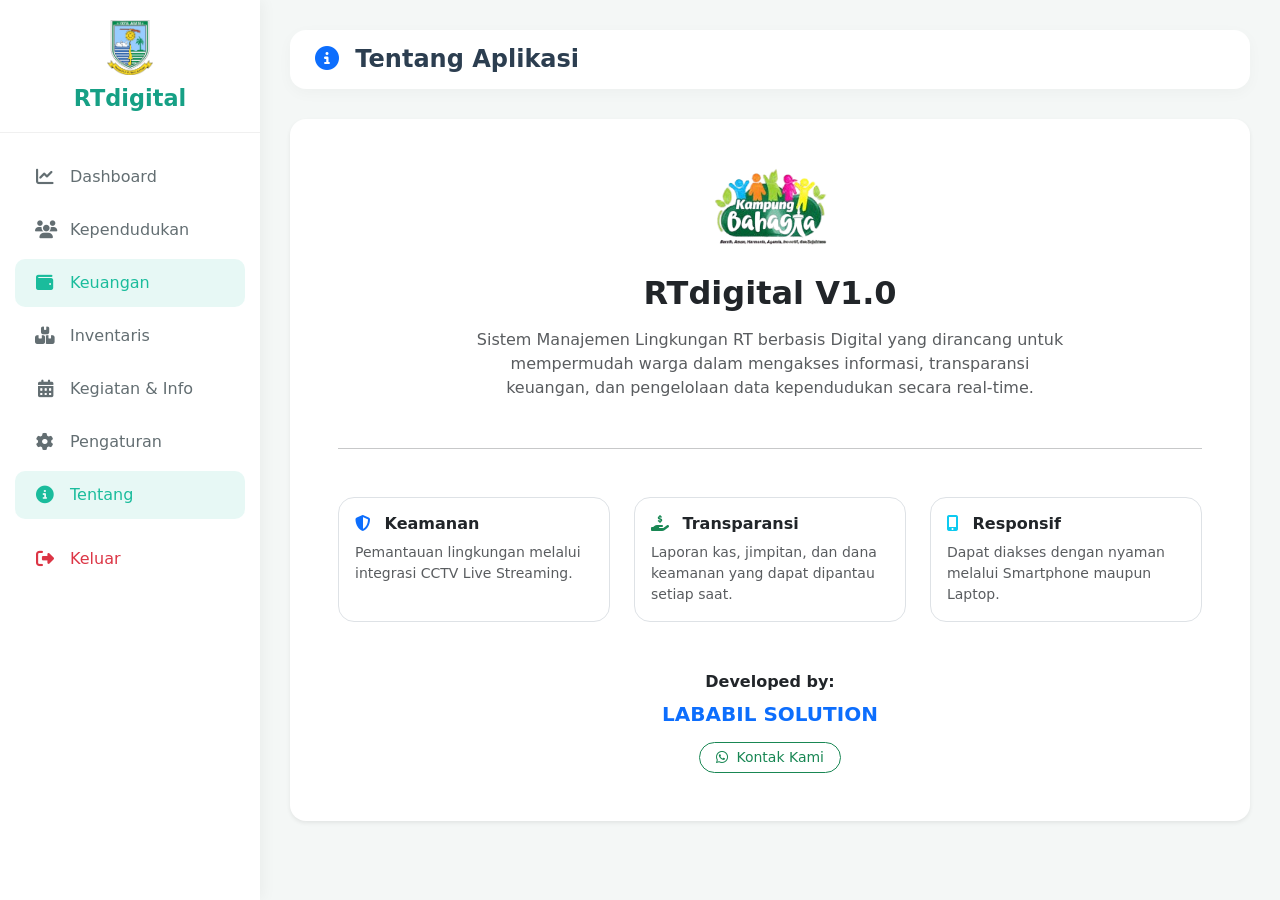
<file: about.html>
<!DOCTYPE html>
<html lang="id">
<head>
    <meta charset="UTF-8">
    <meta name="viewport" content="width=device-width, initial-scale=1.0">
    <title>Tentang Kami - RTdigital</title>
    <link href="https://cdn.jsdelivr.net/npm/bootstrap@5.3.0/dist/css/bootstrap.min.css" rel="stylesheet">
    <link rel="stylesheet" href="https://cdnjs.cloudflare.com/ajax/libs/font-awesome/6.4.0/css/all.min.css">
    <link rel="stylesheet" href="style.css">
</head>
<body>
    <button class="menu-toggle" id="menuBtn"><i class="fas fa-bars"></i></button>

    <nav class="sidebar" id="sidebar">
        <div class="sidebar-brand">
            <img src="image/jambi.png" alt="Logo">
            <h3>RTdigital</h3>
        </div>
        <div class="sidebar-menu">
            <a href="dashboard.html"><i class="fas fa-chart-line"></i> Dashboard</a>
            <a href="kependudukan.html"><i class="fas fa-users"></i> Kependudukan</a>
            <a href="keuangan.html" class="active"><i class="fas fa-wallet"></i> Keuangan</a>
            <a href="inventaris.html"><i class="fas fa-boxes"></i> Inventaris</a>
            <a href="kegiatan.html"><i class="fas fa-calendar-alt"></i> Kegiatan & Info</a>
            <a href="pengaturan.html"><i class="fas fa-cog"></i> Pengaturan</a>
            <a href="about.html" class="active"><i class="fas fa-info-circle"></i> Tentang</a>
            <a href="#" onclick="logout()" class="text-danger mt-3"><i class="fas fa-sign-out-alt"></i> Keluar</a>
        </div>
    </nav>

    <main class="main-content">
        <div class="top-bar">
            <h4><i class="fas fa-info-circle me-2 text-primary"></i> Tentang Aplikasi</h4>
        </div>

        <div class="card border-0 shadow-sm">
            <div class="card-body p-4 p-md-5 text-center">
                <img src="image/kb.png" alt="Logo" class="mb-4" style="width: 120px;">
                <h2 class="fw-bold mb-3">RTdigital V1.0</h2>
                <p class="text-muted mx-auto" style="max-width: 600px;">
                    Sistem Manajemen Lingkungan RT berbasis Digital yang dirancang untuk mempermudah warga dalam mengakses informasi, transparansi keuangan, dan pengelolaan data kependudukan secara real-time.
                </p>
                
                <hr class="my-5 opacity-25">

                <div class="row g-4 text-start">
                    <div class="col-md-4">
                        <div class="p-3 border rounded-4 h-100">
                            <h6 class="fw-bold"><i class="fas fa-shield-alt text-primary me-2"></i> Keamanan</h6>
                            <p class="small text-muted mb-0">Pemantauan lingkungan melalui integrasi CCTV Live Streaming.</p>
                        </div>
                    </div>
                    <div class="col-md-4">
                        <div class="p-3 border rounded-4 h-100">
                            <h6 class="fw-bold"><i class="fas fa-hand-holding-usd text-success me-2"></i> Transparansi</h6>
                            <p class="small text-muted mb-0">Laporan kas, jimpitan, dan dana keamanan yang dapat dipantau setiap saat.</p>
                        </div>
                    </div>
                    <div class="col-md-4">
                        <div class="p-3 border rounded-4 h-100">
                            <h6 class="fw-bold"><i class="fas fa-mobile-alt text-info me-2"></i> Responsif</h6>
                            <p class="small text-muted mb-0">Dapat diakses dengan nyaman melalui Smartphone maupun Laptop.</p>
                        </div>
                    </div>
                </div>

                <div class="mt-5">
                    <p class="mb-2 fw-bold text-dark">Developed by:</p>
                    <h5 class="text-primary fw-bold">LABABIL SOLUTION</h5>
                    <div class="d-flex justify-content-center gap-3 mt-3">
                        <a href="https://wa.me/628997499994" class="btn btn-outline-success btn-sm rounded-pill px-3">
                            <i class="fab fa-whatsapp me-1"></i> Kontak Kami
                        </a>
                    </div>
                </div>
            </div>
        </div>
    </main>

    <script>
        // Script untuk sidebar mobile
        const menuBtn = document.getElementById('menuBtn');
        const sidebar = document.getElementById('sidebar');
        if (menuBtn) {
            menuBtn.addEventListener('click', () => sidebar.classList.toggle('open'));
        }
    </script>
</body>
</html>
</file>
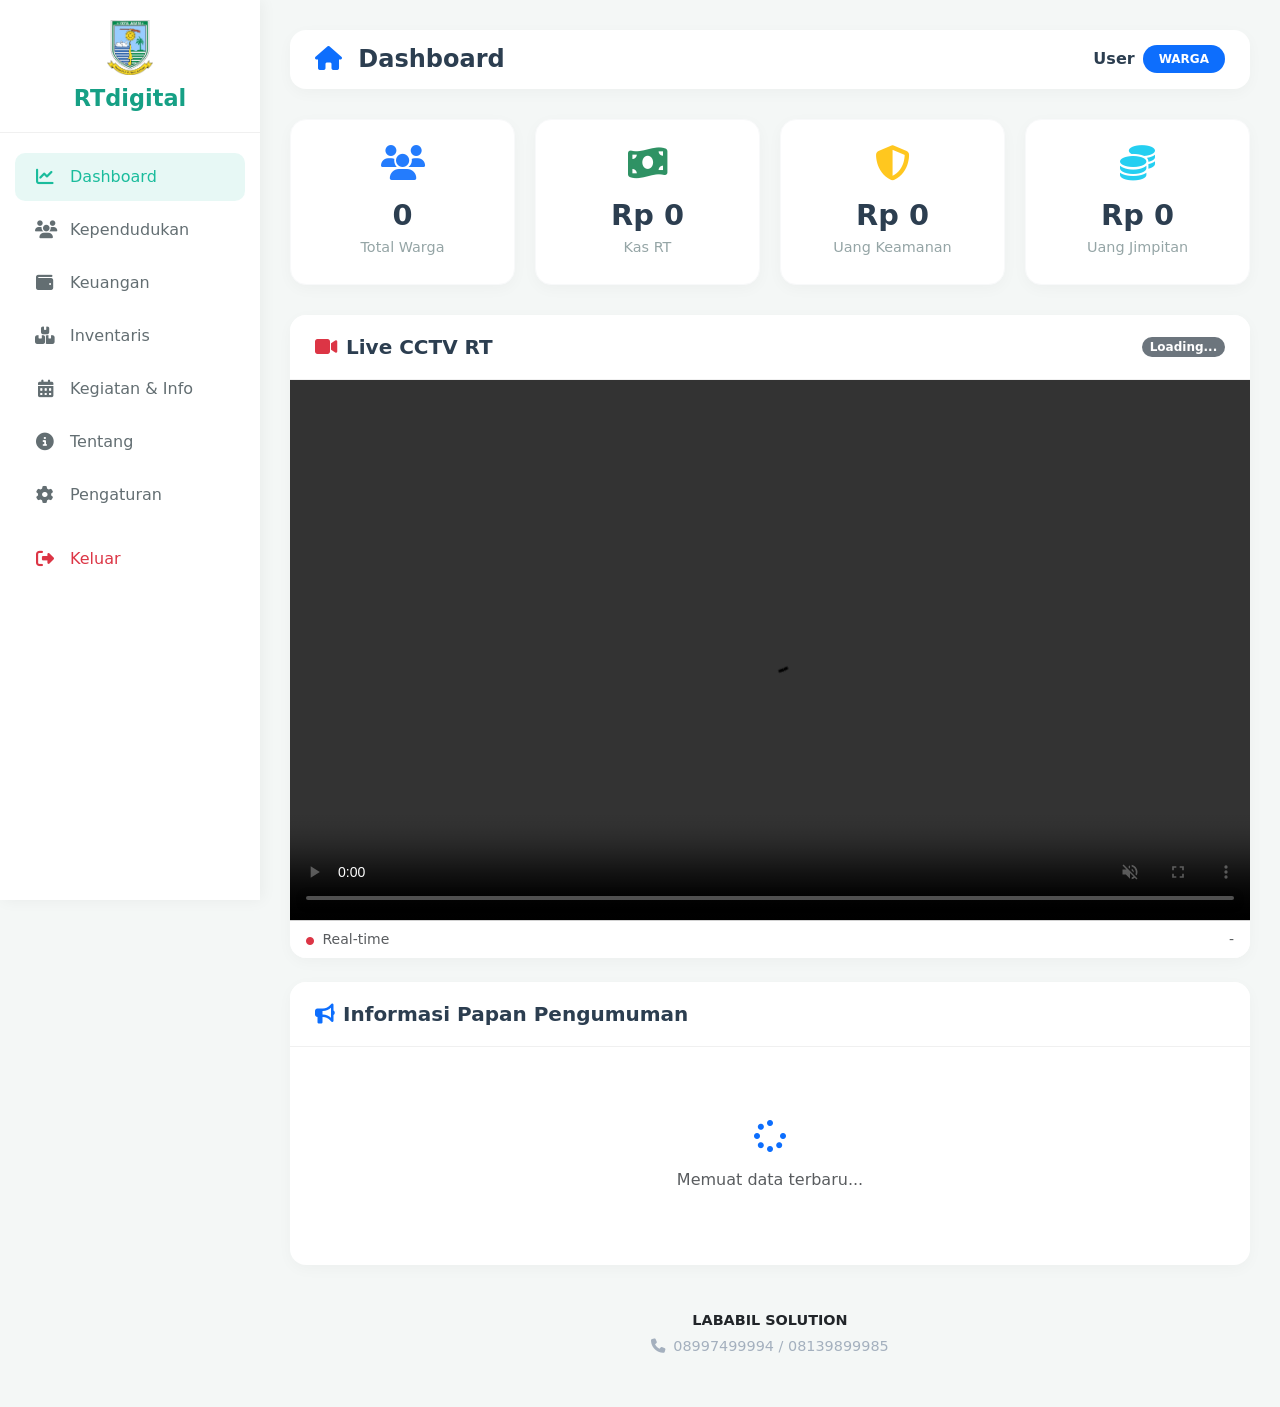
<file: dashboard.html>
<!DOCTYPE html>
<html lang="id">
<head>
    <meta charset="UTF-8">
    <meta name="viewport" content="width=device-width, initial-scale=1.0, maximum-scale=1.0, user-scalable=no">
    <meta name="theme-color" content="#ffffff">
    <title>Dashboard - RTdigital</title>
    
    <link href="https://cdn.jsdelivr.net/npm/bootstrap@5.3.0/dist/css/bootstrap.min.css" rel="stylesheet">
    <link rel="stylesheet" href="https://cdnjs.cloudflare.com/ajax/libs/font-awesome/6.4.0/css/all.min.css">
    <link href="https://vjs.zencdn.net/8.6.1/video-js.css" rel="stylesheet">
    <link rel="stylesheet" href="style.css">
    <link rel="icon" href="data:image/svg+xml,<svg xmlns=%22http://www.w3.org/2000/svg%22 viewBox=%220 0 100 100%22><text y=%22.9em%22 font-size=%2290%22>🏠</text></svg>">
</head>
<body>
    <button class="menu-toggle" id="menuBtn">
        <i class="fas fa-bars"></i>
    </button>

    <nav class="sidebar" id="sidebar">
        <div class="sidebar-brand">
            <img src="image/jambi.png" alt="Logo" onerror="this.src='https://via.placeholder.com/55'">
            <h3>RTdigital</h3>
        </div>
        <div class="sidebar-menu">
            <a href="dashboard.html" class="active"><i class="fas fa-chart-line"></i> Dashboard</a>
            <a href="kependudukan.html"><i class="fas fa-users"></i> Kependudukan</a>
            <a href="keuangan.html"><i class="fas fa-wallet"></i> Keuangan</a>
            <a href="inventaris.html"><i class="fas fa-boxes"></i> Inventaris</a>
            <a href="kegiatan.html"><i class="fas fa-calendar-alt"></i> Kegiatan & Info</a>
            <a href="about.html"><i class="fas fa-info-circle"></i> Tentang</a>
            <a href="pengaturan.html"><i class="fas fa-cog"></i> Pengaturan</a>
            <a href="#" onclick="logout()" class="text-danger mt-3"><i class="fas fa-sign-out-alt"></i> Keluar</a>
        </div>
    </nav>

    <main class="main-content">
        <div class="top-bar">
            <h4><i class="fas fa-home me-2 text-primary"></i> Dashboard</h4>
            <div class="user-info d-flex align-items-center gap-2">
                <span id="userName" class="fw-bold d-none d-sm-inline">User</span>
                <span class="badge bg-primary rounded-pill px-3 py-2" id="userRole">WARGA</span>
            </div>
        </div>

        <div class="stat-grid">
            <div class="stat-box">
                <i class="fas fa-users text-primary"></i>
                <h3 id="totalWarga">0</h3>
                <p>Total Warga</p>
            </div>
            <div class="stat-box">
                <i class="fas fa-money-bill-wave text-success"></i>
                <h3 id="kasRT">Rp 0</h3>
                <p>Kas RT</p>
            </div>
            <div class="stat-box">
                <i class="fas fa-shield-alt text-warning"></i>
                <h3 id="uangKeamanan">Rp 0</h3>
                <p>Uang Keamanan</p>
            </div>
            <div class="stat-box">
                <i class="fas fa-coins text-info"></i>
                <h3 id="uangJimpitan">Rp 0</h3>
                <p>Uang Jimpitan</p>
            </div>
        </div>

        <div class="card mb-4 border-0">
            <div class="card-header d-flex justify-content-between align-items-center bg-white">
                <h5 class="mb-0 fw-bold"><i class="fas fa-video me-2 text-danger"></i>Live CCTV RT</h5>
                <span class="badge bg-secondary rounded-pill" id="cctvStatus">Loading...</span>
            </div>
            <div class="card-body p-0 bg-dark">
                <div class="ratio ratio-16x9">
                    <video id="cctvPlayer" class="video-js vjs-fluid vjs-default-skin" controls preload="auto" autoplay muted playsinline data-setup='{}' style="width: 100%; height: 100%;">
                        <source src="" type="application/x-mpegURL">
                        <p class="vjs-no-js text-white p-3">Mohon aktifkan JavaScript untuk menonton live streaming CCTV.</p>
                    </video>
                </div>
            </div>
            <div class="card-footer bg-white text-muted small d-flex justify-content-between">
                <span><i class="fas fa-circle text-danger me-1" style="font-size: 8px;"></i> Real-time</span>
                <span id="cctvUrlDisplay" class="text-truncate text-end" style="max-width: 200px;">-</span>
            </div>
        </div>

        <div class="card border-0">
            <div class="card-header bg-white">
                <h5 class="mb-0 fw-bold"><i class="fas fa-bullhorn me-2 text-primary"></i>Informasi Papan Pengumuman</h5>
            </div>
            <div class="card-body" id="rtInfo">
                <div class="text-center text-muted py-5">
                    <i class="fas fa-spinner fa-spin fa-2x mb-3 text-primary"></i>
                    <p class="mb-0">Memuat data terbaru...</p>
                </div>
            </div>
        </div>

        <div class="copyright">
            <p class="mb-1 fw-bold text-dark">LABABIL SOLUTION</p>
            <p class="mb-0"><i class="fas fa-phone me-2"></i>08997499994 / 08139899985</p>
        </div>
    </main>

    <script src="https://cdn.jsdelivr.net/npm/bootstrap@5.3.0/dist/js/bootstrap.bundle.min.js"></script>
    <script src="https://vjs.zencdn.net/8.6.1/video.min.js"></script>
    <script type="module" src="js/dashboard.js"></script>

    <script>
    document.addEventListener('DOMContentLoaded', function() {
        const menuBtn = document.getElementById('menuBtn');
        const sidebar = document.getElementById('sidebar');
        
        if (menuBtn && sidebar) {
            menuBtn.addEventListener('click', function(e) {
                e.stopPropagation();
                sidebar.classList.toggle('open');
            });
            
            document.addEventListener('click', function(event) {
                if (window.innerWidth <= 991) {
                    if (!sidebar.contains(event.target) && !menuBtn.contains(event.target)) {
                        sidebar.classList.remove('open');
                    }
                }
            });
        }
    });

    function logout() {
        if(confirm('Yakin ingin keluar dari akun Anda?')) {
            localStorage.removeItem('currentUser');
            window.location.href = 'index.html';
        }
    }
    </script>
</body>
</html>
</file>
<file: style.css>
:root {
    --primary: #1abc9c;
    --primary-dark: #16a085;
    --bg: #f4f7f6; /* Warna background lebih lembut */
    --text: #2c3e50;
    --radius: 16px; /* Sudut lebih membulat untuk kesan modern */
}

* { box-sizing: border-box; margin: 0; padding: 0; }
body { 
    font-family: 'Segoe UI', system-ui, -apple-system, sans-serif; 
    background: var(--bg); 
    color: var(--text); 
    overflow-x: hidden;
}

/* ===== LOGIN PAGE ===== */
.login-wrapper { min-height: 100vh; display: flex; flex-direction: column; align-items: center; justify-content: center; padding: 20px; }
.login-card { 
    background: white; width: 100%; max-width: 850px; 
    border-radius: var(--radius); 
    box-shadow: 0 10px 30px rgba(0,0,0,0.08); /* Shadow lebih modern */
    display: flex; flex-wrap: wrap; overflow: hidden; 
}
.login-brand { 
    background: linear-gradient(135deg, var(--primary), var(--primary-dark)); 
    color: white; padding: 40px; flex: 1 1 300px;
    display: flex; flex-direction: column; justify-content: center; align-items: center; text-align: center; 
}
.login-brand img { width: 90px; height: 90px; object-fit: contain; margin-bottom: 20px; background: white; border-radius: 50%; padding: 10px; box-shadow: 0 4px 10px rgba(0,0,0,0.1); }
.login-form { padding: 40px; flex: 2 1 400px; }

/* ===== SIDEBAR (Clean White Theme) ===== */
.sidebar { 
    position: fixed; left: 0; top: 0; width: 260px; height: 100vh; 
    background: #ffffff; /* Mengganti jadi putih agar terlihat lebih luas */
    box-shadow: 2px 0 15px rgba(0,0,0,0.05);
    padding: 20px 0; z-index: 1040; 
    transition: transform 0.3s ease;
}
.sidebar-brand { text-align: center; padding: 0 20px 20px; border-bottom: 1px solid #f0f0f0; margin-bottom: 20px; color: var(--primary-dark); }
.sidebar-brand img { width: 55px; height: 55px; object-fit: contain; margin-bottom: 10px; }
.sidebar-brand h3 { font-size: 1.4rem; font-weight: 700; margin: 0; }
.sidebar-menu a { 
    display: flex; align-items: center; padding: 12px 20px; color: #636e72; 
    text-decoration: none; margin: 5px 15px; border-radius: 10px; transition: 0.2s; font-weight: 500;
}
.sidebar-menu a:hover, .sidebar-menu a.active { 
    background: rgba(26, 188, 156, 0.1); color: var(--primary); 
}
.sidebar-menu a i { margin-right: 15px; width: 20px; text-align: center; font-size: 1.1rem; }

/* ===== MAIN CONTENT ===== */
.main-content { margin-left: 260px; padding: 30px; transition: margin-left 0.3s ease; min-height: 100vh; }
.top-bar { 
    display: flex; justify-content: space-between; align-items: center; 
    background: white; padding: 15px 25px; border-radius: var(--radius); 
    box-shadow: 0 4px 15px rgba(0,0,0,0.03); margin-bottom: 30px; 
}
.top-bar h4 { margin: 0; font-weight: 600; color: var(--text); }

/* ===== DASHBOARD STATS ===== */
.stat-grid { display: grid; grid-template-columns: repeat(auto-fit, minmax(220px, 1fr)); gap: 20px; margin-bottom: 30px; }
.stat-box { 
    background: white; padding: 25px 20px; border-radius: var(--radius); 
    box-shadow: 0 4px 15px rgba(0,0,0,0.03); text-align: center; 
    transition: transform 0.2s; border: 1px solid #f8f9fa;
}
.stat-box:hover { transform: translateY(-5px); box-shadow: 0 8px 20px rgba(0,0,0,0.06); }
.stat-box h3 { color: var(--text); font-size: 1.8rem; margin: 15px 0 5px; font-weight: 700; }
.stat-box p { color: #95a5a6; margin: 0; font-size: 0.9rem; }
.stat-box i { font-size: 2.2rem; opacity: 0.9; }

/* ===== CARDS & FORMS ===== */
.card { background: white; border-radius: var(--radius); box-shadow: 0 4px 15px rgba(0,0,0,0.03); margin-bottom: 25px; border: none; overflow: hidden; }
.card-header { background: white; color: var(--text); padding: 20px 25px; font-weight: 600; border-bottom: 1px solid #f0f0f0; }
.card-body { padding: 25px; }

.form-control, .form-select { border-radius: 10px; border: 1px solid #dfe6e9; padding: 12px 15px; font-size: 15px; }
.form-control:focus, .form-select:focus { border-color: var(--primary); box-shadow: 0 0 0 4px rgba(26,188,156,0.1); }
.btn-primary { 
    background: var(--primary); border: none; border-radius: 10px; 
    padding: 12px 20px; color: white; font-weight: 600; 
    transition: all 0.2s; box-shadow: 0 4px 10px rgba(26,188,156,0.2);
}
.btn-primary:hover { background: var(--primary-dark); transform: translateY(-2px); box-shadow: 0 6px 15px rgba(26,188,156,0.3); }

/* Tombol Menu Mobile */
.menu-toggle {
    display: none; position: fixed; top: 15px; left: 15px; z-index: 1050;
    background: white; color: var(--primary); border: 1px solid #eee;
    width: 45px; height: 45px; border-radius: 10px; 
    box-shadow: 0 2px 10px rgba(0,0,0,0.1);
    justify-content: center; align-items: center; cursor: pointer; transition: 0.3s;
}

/* Nav Tabs & Lain-lain */
.nav-tabs { border-bottom: 2px solid #f0f0f0; margin-bottom: 25px; }
.nav-tabs .nav-link { border: none; color: #95a5a6; font-weight: 600; padding: 10px 20px; margin-bottom: -2px; }
.nav-tabs .nav-link.active { color: var(--primary); border-bottom: 3px solid var(--primary); background: transparent; }
.social-links { display: flex; gap: 15px; justify-content: center; margin-top: 20px; flex-wrap: wrap; }
.social-btn { display: flex; align-items: center; gap: 8px; padding: 10px 20px; border-radius: 20px; text-decoration: none; color: white; font-weight: 500; transition: 0.2s; }
.social-btn.whatsapp { background: #25D366; }
.social-btn.youtube { background: #FF0000; }
.social-btn:hover { transform: scale(1.05); color: white; }
.copyright { text-align: center; padding: 20px; color: #a4b0be; font-size: 0.9rem; margin-top: 20px; }

/* ===== RESPONSIVE KHUSUS MOBILE & TABLET ===== */
@media (max-width: 991px) {
    .sidebar { transform: translateX(-100%); }
    .sidebar.open { transform: translateX(0); }
    .main-content { margin-left: 0; padding: 80px 15px 30px; }
    .menu-toggle { display: flex; }
    .login-brand, .login-form { flex: 1 1 100%; }
    .login-brand { padding: 30px 20px; min-height: 200px; border-radius: var(--radius) var(--radius) 0 0; }
}
</file>
